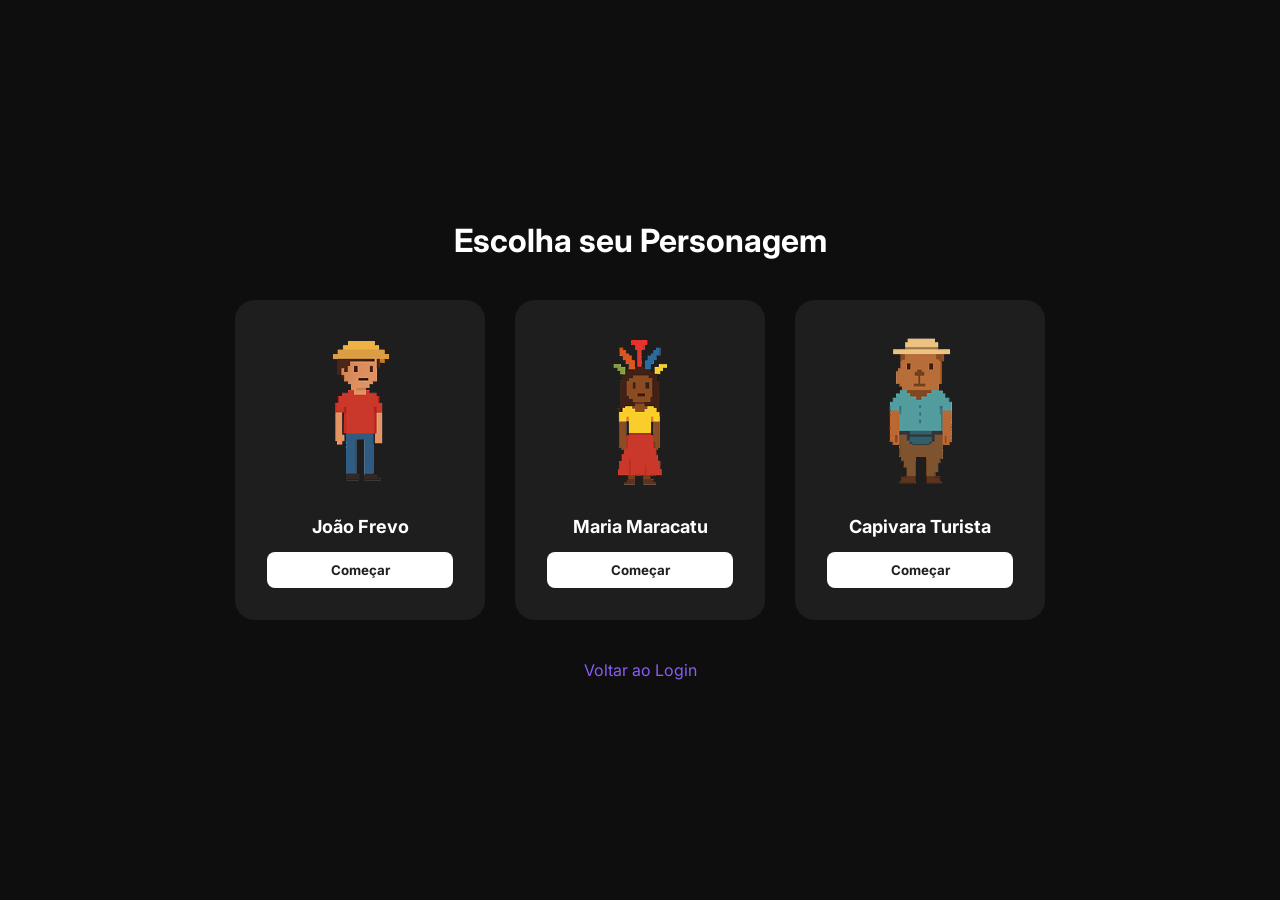
<file: frontend/personagens.html>
<!DOCTYPE html>
<html lang="pt-BR">
<head>
    <meta charset="UTF-8">
    <title>Escolha seu Personagem - QuizBot PE</title>
    <link href="https://fonts.googleapis.com/css2?family=Inter:wght@400;600;800&display=swap" rel="stylesheet">
    <link rel="stylesheet" href="personagens.css">
</head>
<body>

    <!-- Áudio de Fundo -->
    <audio id="bg-music" autoplay loop>
        <source src="assets/audio/chico_beat.m4a" type="audio/mp4">
    </audio> 

    <div class="char-container">
        <h1 class="char-title">Escolha seu Personagem</h1>
        
        <div class="char-grid">
            <!-- Personagem 1 -->
            <div class="char-card" onclick="selecionarPersonagem('João Frevo')">
                <img src="assets/joaofrevo.png" class="char-img" alt="João Frevo">
                <div class="char-name">João Frevo</div>
                <button class="btn-select">Começar</button>
            </div>

            <!-- Personagem 2 -->
            <div class="char-card" onclick="selecionarPersonagem('Maria Maracatu')">
                <img src="assets/mariamaracatu.png" class="char-img" alt="Maria Maracatu">
                <div class="char-name">Maria Maracatu</div>
                <button class="btn-select">Começar</button>
            </div>

            <!-- Personagem 3 -->
            <div class="char-card" onclick="selecionarPersonagem('Capivara Turista')">
                <img src="assets/capivaraturista.png" class="char-img" alt="Capivara Turista">
                <div class="char-name">Capivara Turista</div>
                <button class="btn-select">Começar</button>
            </div>
        </div>

        <br><br>
        <button class="btn-back" onclick="window.location.href='login.html'">Voltar ao Login</button>
    </div>

    <script>
        function selecionarPersonagem(nome) {
            // Salva a escolha para a próxima página usar
            localStorage.setItem('personagem_escolhido', nome);
            localStorage.setItem('pontuacao_atual', 0); 
            
            window.location.href = "home.html";
        }
    </script>
    <script src="audio.js"></script>
</body>
</html>
</file>
<file: frontend/personagens.css>
* { margin: 0; padding: 0; box-sizing: border-box; font-family: 'Inter', sans-serif; }

body {
    background-color: #0E0E0E;
    color: #FFFFFF;
    height: 100vh;
    display: flex;
    justify-content: center;
    align-items: center;
}

.char-container { text-align: center; width: 100%; max-width: 1200px; padding: 20px; }
.char-title { font-size: 32px; margin-bottom: 40px; }

.char-grid {
    display: flex; gap: 30px; flex-wrap: wrap; justify-content: center;
}

.char-card {
    background-color: #1E1E1E; padding: 30px; border-radius: 20px;
    width: 250px; transition: transform 0.3s; cursor: pointer;
    border: 2px solid transparent;
}
.char-card:hover { transform: translateY(-10px); border-color: #4B00E0; }

.char-img {
    width: 120px; height: 160px; object-fit: contain;
    image-rendering: pixelated; margin-bottom: 20px;
}
.char-name { font-size: 18px; font-weight: bold; margin-bottom: 15px; }

.btn-select {
    background-color: white; color: #1E1E1E; border: none;
    padding: 10px 20px; border-radius: 8px; font-weight: bold;
    cursor: pointer; width: 100%;
}
.btn-select:hover { background-color: #ddd; }

.btn-back {
    background: none; border: none; color: #8B5CF6; 
    cursor: pointer; font-size: 16px;
}
</file>
